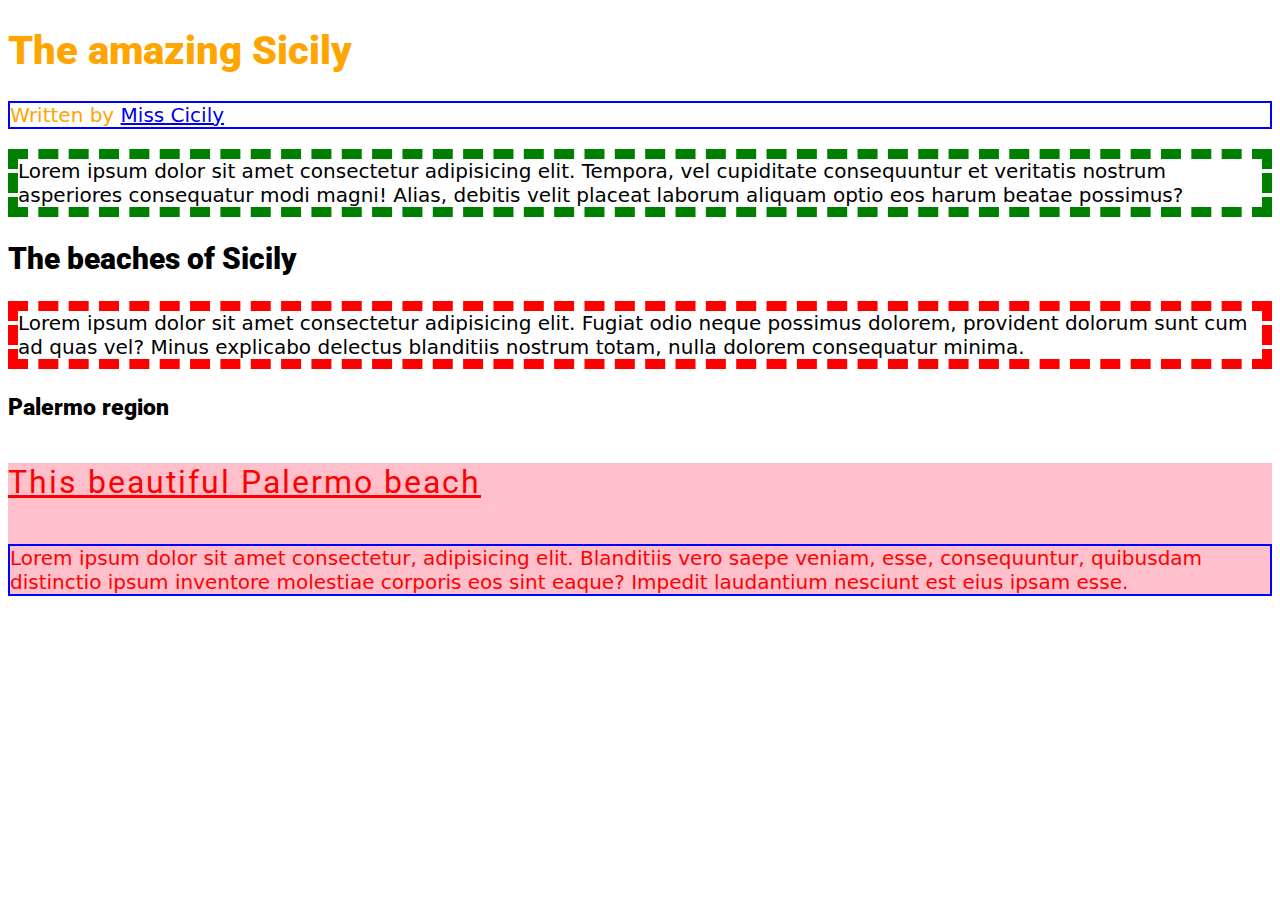
<file: 01_css/index.html>
<!DOCTYPE html>
<html lang="en">

<head>
  <meta charset="UTF-8">
  <meta name="viewport" content="width=device-width, initial-scale=1.0">
  <title>CSS embedding</title>
  <!-- Google code embed -->
  <link rel="preconnect" href="https://fonts.googleapis.com">
  <link rel="preconnect" href="https://fonts.gstatic.com" crossorigin>
  <link href="https://fonts.googleapis.com/css2?family=Roboto:wght@900&display=swap" rel="stylesheet">
  <!-- Link to an external style sheet -->
  <link rel="stylesheet" href="styles.css">
  <!-- Link to a print style sheet -->
  <link rel="stylesheet" href="print.css" media="print">
  <!-- Embedded style sheets -->
  <style>
    /* CSS RULE */
    article { 
      color: blue;
    }

  </style>
</head>

<body>

  <main>
    <header>
      <h1 class="title">The amazing Sicily</h1>
      <p class="title">Written by <a href="#"> Miss Cicily </a> </p>
      <p>Lorem ipsum dolor sit amet consectetur adipisicing elit. Tempora, vel cupiditate consequuntur et veritatis
        nostrum asperiores consequatur modi magni! Alias, debitis velit placeat laborum aliquam optio eos harum beatae
        possimus?
      </p> 
    </header>
    <section>
      <h2>The beaches of Sicily</h2>
      <p>Lorem ipsum dolor sit amet consectetur adipisicing elit. Fugiat odio neque possimus dolorem, provident dolorum
        sunt cum ad quas vel? Minus explicabo delectus blanditiis nostrum totam, nulla dolorem consequatur minima.
      </p>

      <h3>Palermo region</h3>
      <article style="color: red;"> 
        <h4>This beautiful Palermo beach</h4>
        <p>Lorem ipsum dolor sit amet consectetur, adipisicing elit. Blanditiis vero saepe veniam, esse, consequuntur,
          quibusdam distinctio ipsum inventore molestiae corporis eos sint eaque? Impedit laudantium nesciunt est eius ipsam
          esse.
        </p>
      </article>
    </section>



  </main>
</body>

</html>
</file>
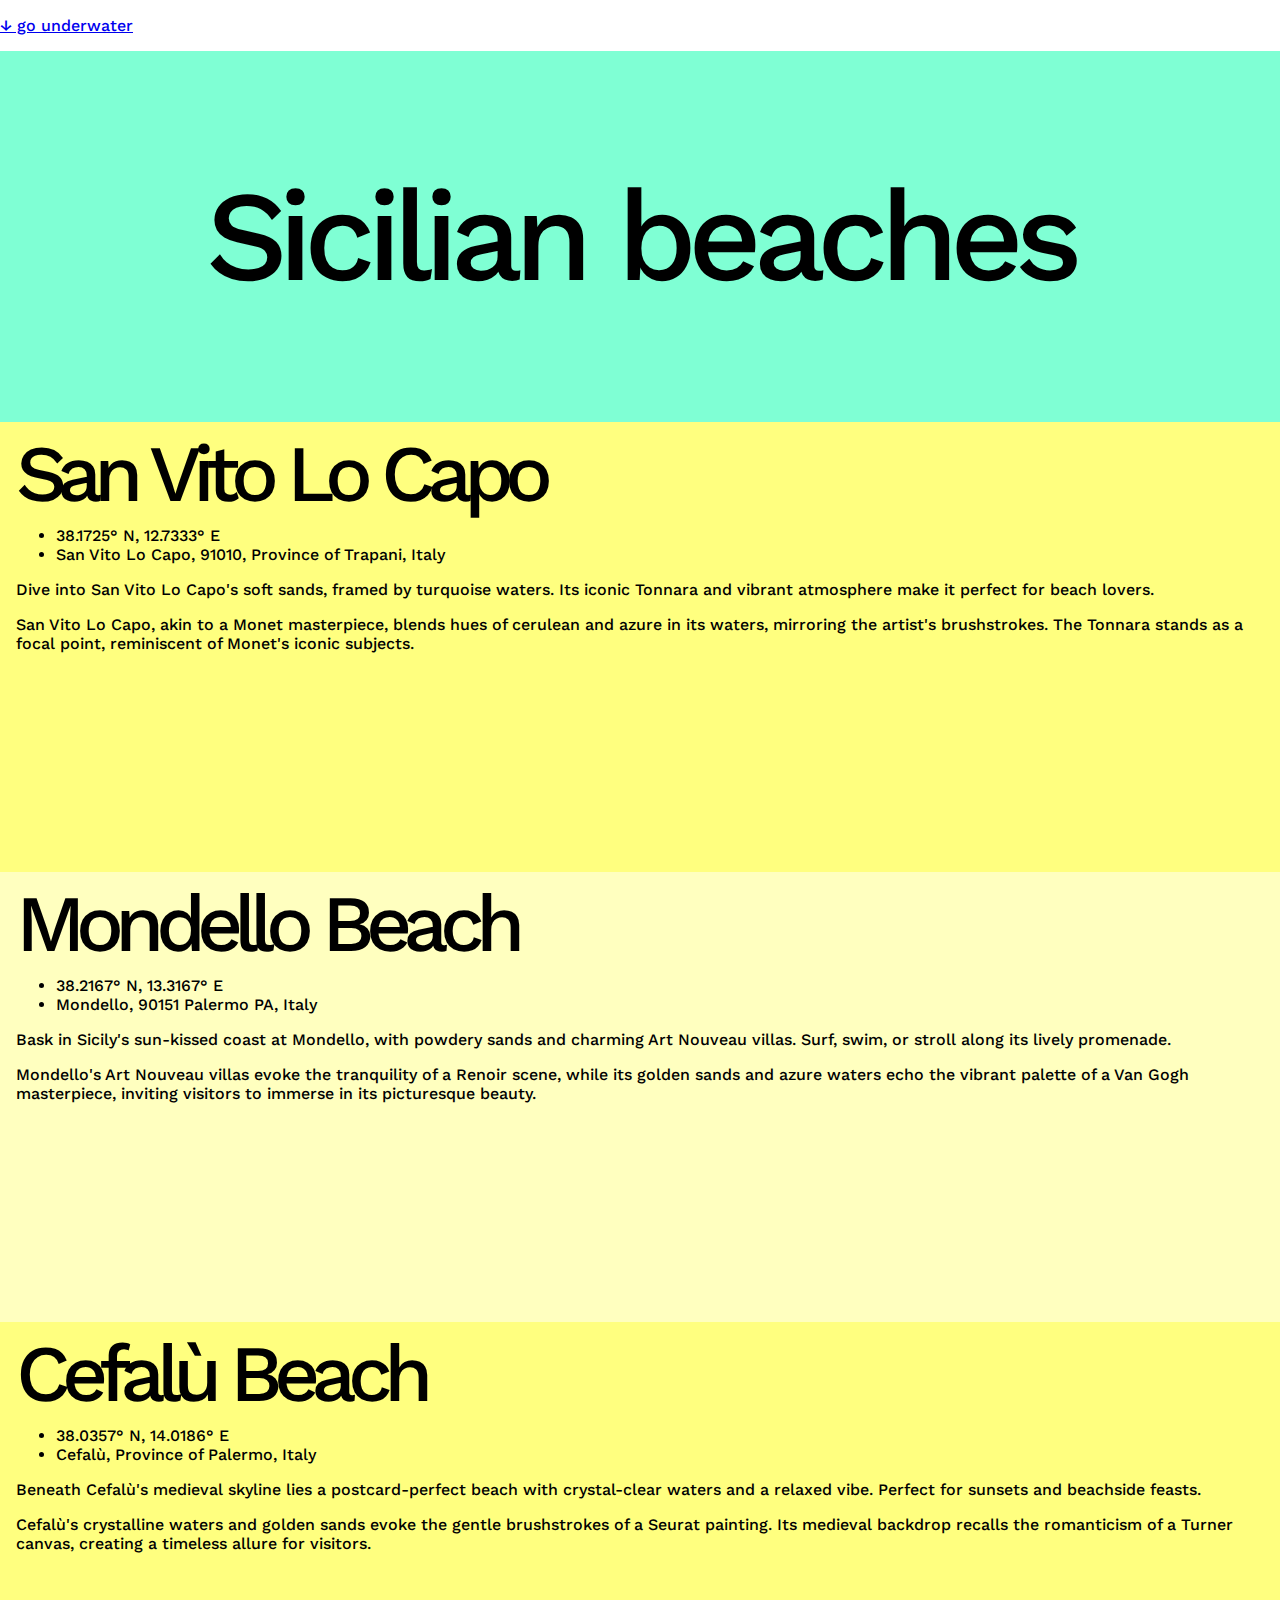
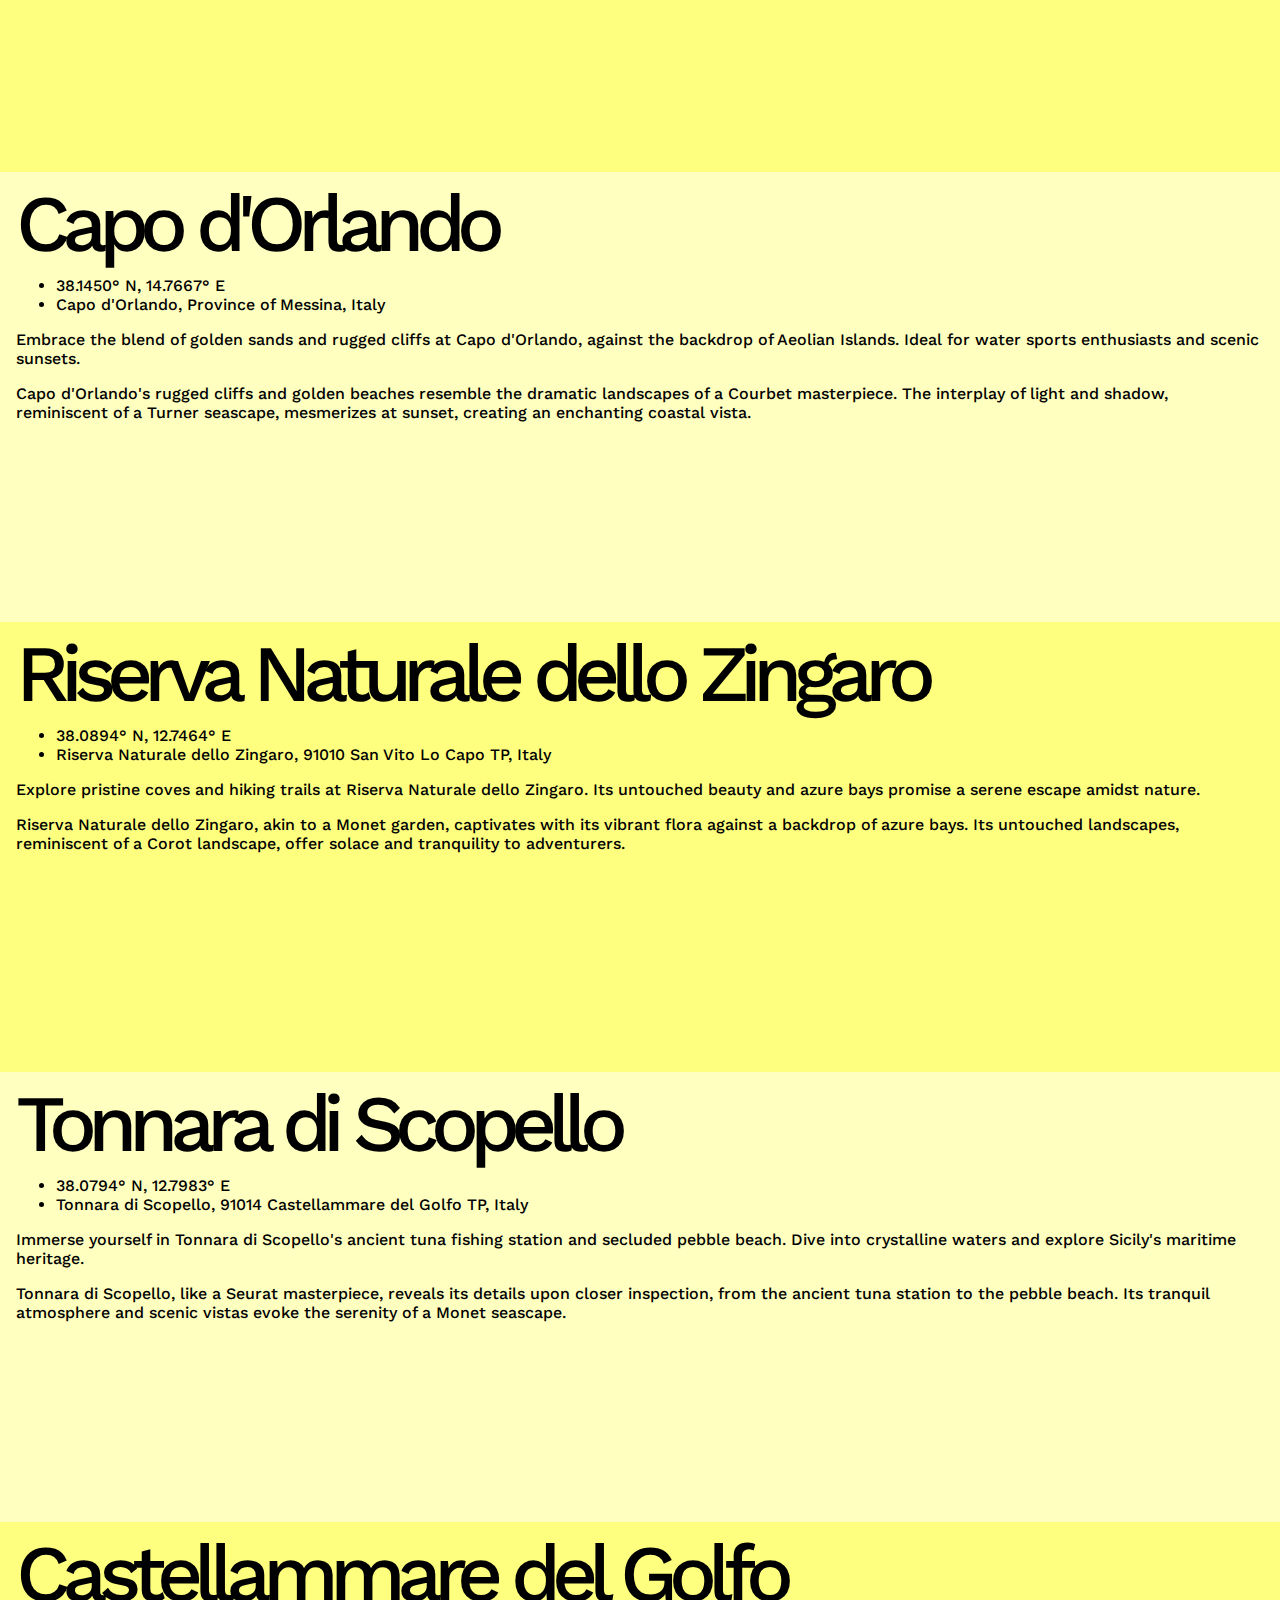
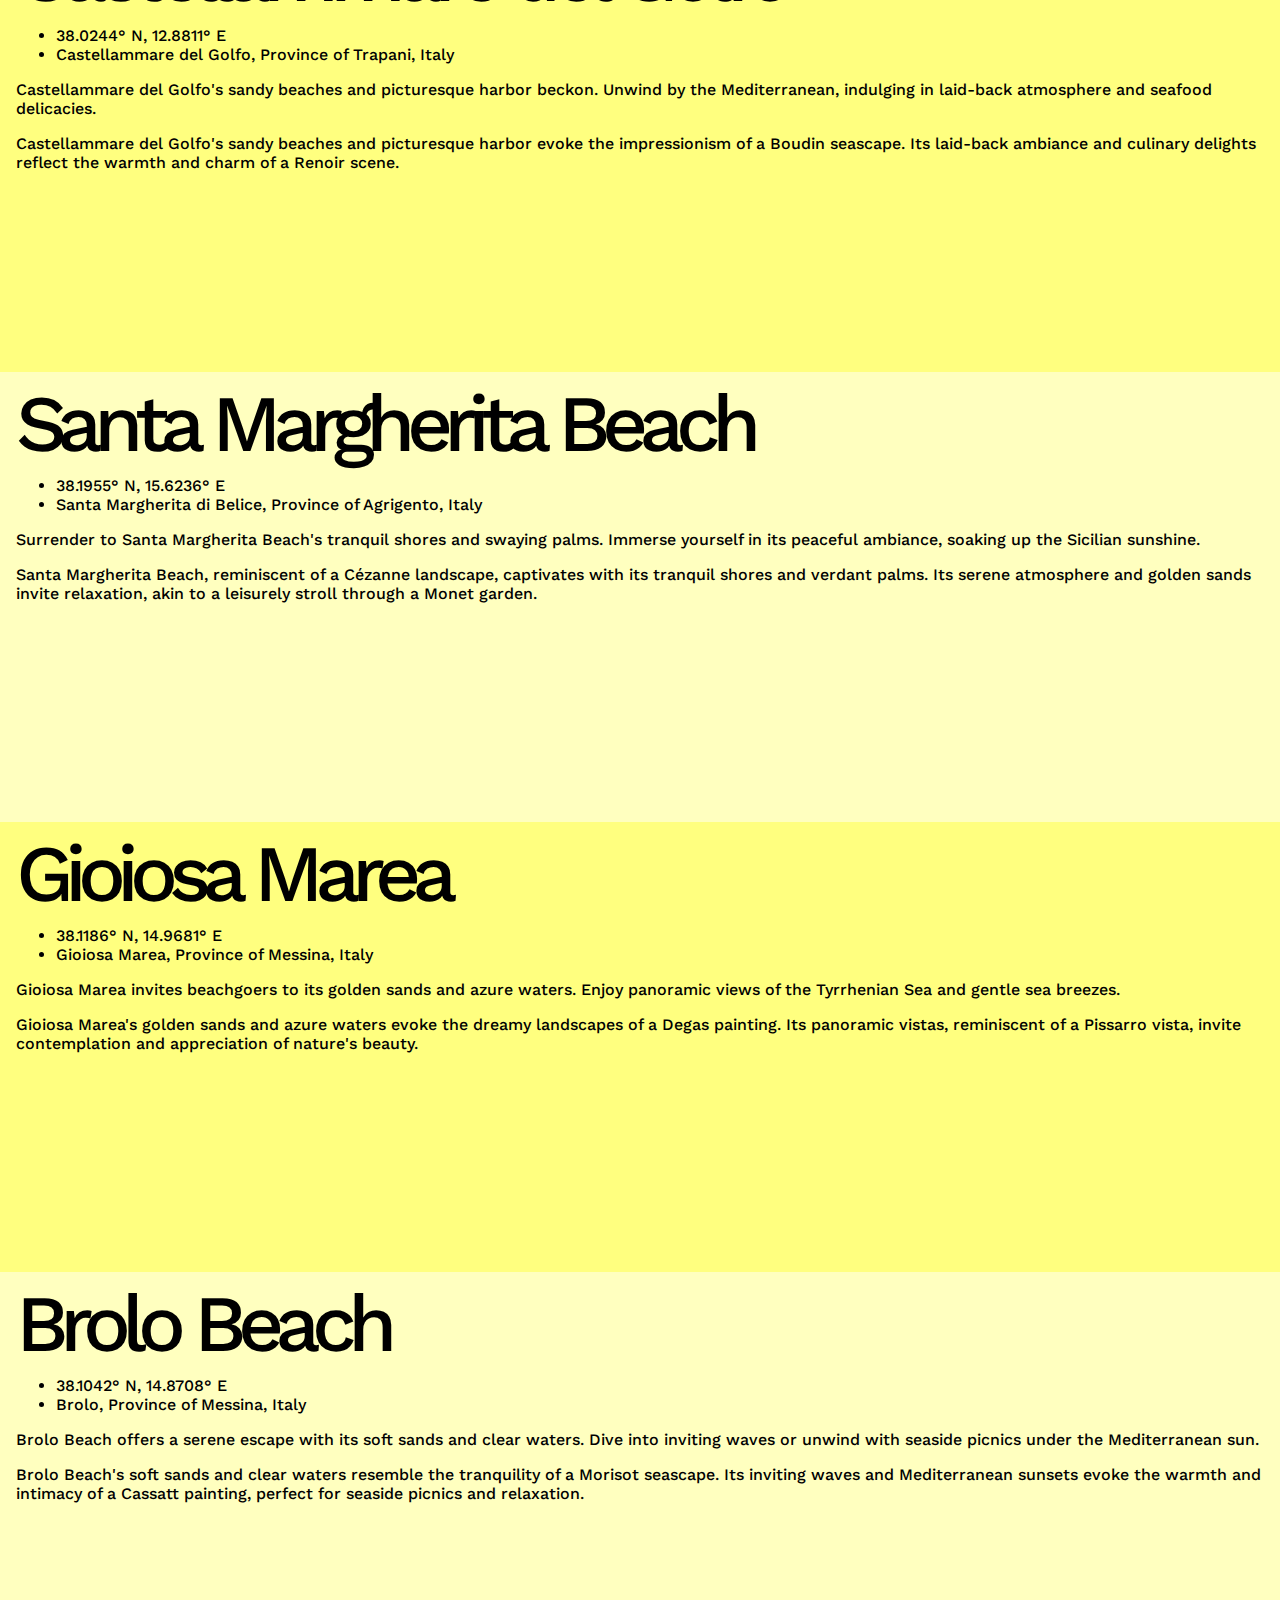
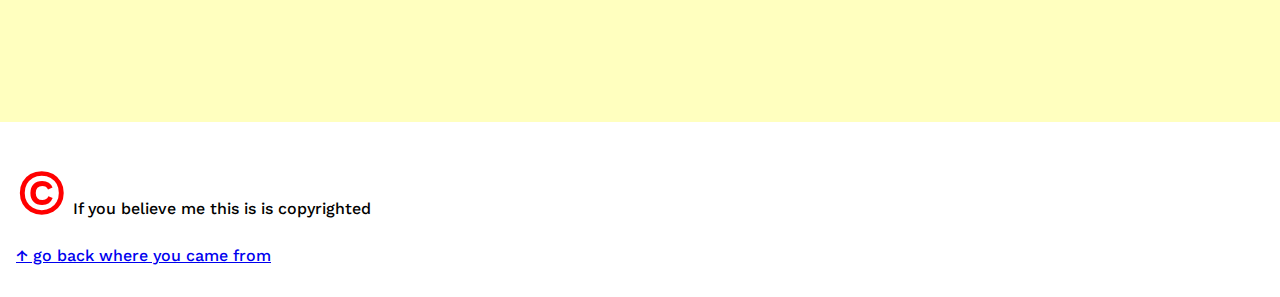
<file: 02_css/index.html>
<!DOCTYPE html>
<html lang="en">

<head>
  <meta charset="UTF-8">
  <meta name="viewport" content="width=device-width, initial-scale=1.0">
  <title>Sicilian beaches</title>
  <link rel="preconnect" href="https://fonts.googleapis.com">
  <link rel="preconnect" href="https://fonts.gstatic.com" crossorigin>
  <link href="https://fonts.googleapis.com/css2?family=Work+Sans:wght@500&display=swap" rel="stylesheet">
  <link rel="stylesheet" href="styles.css">
</head>

<body id="top">
  <p><a href="#bottom">&downarrow; go underwater </a></p>
  <h1>Sicilian beaches</h1>

  <main>
    <article>
      <h2>San Vito Lo Capo</h2>
      <ul>
        <li>38.1725° N, 12.7333° E
        </li>
        <li>San Vito Lo Capo, 91010, Province of Trapani, Italy
        </li>
      </ul>
      <p class="abstract">Dive into San Vito Lo Capo's soft sands, framed by turquoise waters. Its iconic Tonnara and
        vibrant atmosphere make it perfect for beach lovers.
      </p>
      <p>San Vito Lo Capo, akin to a Monet masterpiece, blends hues of cerulean and azure in its waters, mirroring the
        artist's brushstrokes. The Tonnara stands as a focal point, reminiscent of Monet's iconic subjects.</p>
    </article>
    <article>
      <h2>Mondello Beach</h2>
      <ul>
        <li>38.2167° N, 13.3167° E
        </li>
        <li>Mondello, 90151 Palermo PA, Italy
        </li>
      </ul>
      <p class="abstract">Bask in Sicily's sun-kissed coast at Mondello, with powdery sands and charming Art Nouveau
        villas. Surf, swim, or stroll along its lively promenade.
      </p>
      <p>Mondello's Art Nouveau villas evoke the tranquility of a Renoir scene, while its golden sands and azure waters
        echo the vibrant palette of a Van Gogh masterpiece, inviting visitors to immerse in its picturesque beauty.</p>
    </article>
    <article>
      <h2>Cefalù Beach</h2>
      <ul>
        <li>38.0357° N, 14.0186° E
        </li>
        <li>Cefalù, Province of Palermo, Italy
        </li>
      </ul>
      <p class="abstract">Beneath Cefalù's medieval skyline lies a postcard-perfect beach with crystal-clear waters and
        a
        relaxed vibe. Perfect for sunsets and beachside feasts.
      </p>
      <p>Cefalù's crystalline waters and golden sands evoke the gentle brushstrokes of a Seurat painting. Its medieval
        backdrop recalls the romanticism of a Turner canvas, creating a timeless allure for visitors.</p>
    </article>
    <article>
      <h2>Capo d'Orlando</h2>
      <ul>
        <li>38.1450° N, 14.7667° E
        </li>
        <li>Capo d'Orlando, Province of Messina, Italy
        </li>
      </ul>
      <p class="abstract">Embrace the blend of golden sands and rugged cliffs at Capo d'Orlando, against the backdrop of
        Aeolian Islands. Ideal for water sports enthusiasts and scenic sunsets.
      </p>
      <p>Capo d'Orlando's rugged cliffs and golden beaches resemble the dramatic landscapes of a Courbet masterpiece.
        The
        interplay of light and shadow, reminiscent of a Turner seascape, mesmerizes at sunset, creating an enchanting
        coastal vista.</p>
    </article>
    <article>
      <h2>Riserva Naturale dello Zingaro</h2>
      <ul>
        <li>38.0894° N, 12.7464° E
        </li>
        <li>Riserva Naturale dello Zingaro, 91010 San Vito Lo Capo TP, Italy
        </li>
      </ul>
      <p class="abstract">Explore pristine coves and hiking trails at Riserva Naturale dello Zingaro. Its untouched
        beauty
        and azure bays promise a serene escape amidst nature.
      </p>
      <p>Riserva Naturale dello Zingaro, akin to a Monet garden, captivates with its vibrant flora against a backdrop of
        azure bays. Its untouched landscapes, reminiscent of a Corot landscape, offer solace and tranquility to
        adventurers.</p>
    </article>
    <article>
      <h2>Tonnara di Scopello</h2>
      <ul>
        <li>38.0794° N, 12.7983° E
        </li>
        <li>Tonnara di Scopello, 91014 Castellammare del Golfo TP, Italy
        </li>
      </ul>
      <p class="abstract">Immerse yourself in Tonnara di Scopello's ancient tuna fishing station and secluded pebble
        beach. Dive into crystalline waters and explore Sicily's maritime heritage.
      </p>
      <p>Tonnara di Scopello, like a Seurat masterpiece, reveals its details upon closer inspection, from the ancient
        tuna
        station to the pebble beach. Its tranquil atmosphere and scenic vistas evoke the serenity of a Monet seascape.
      </p>
    </article>
    <article>
      <h2>Castellammare del Golfo</h2>
      <ul>
        <li>38.0244° N, 12.8811° E
        </li>
        <li>Castellammare del Golfo, Province of Trapani, Italy
        </li>
      </ul>
      <p class="abstract">Castellammare del Golfo's sandy beaches and picturesque harbor beckon. Unwind by the
        Mediterranean, indulging in laid-back atmosphere and seafood delicacies.
      </p>
      <p>Castellammare del Golfo's sandy beaches and picturesque harbor evoke the impressionism of a Boudin seascape.
        Its
        laid-back ambiance and culinary delights reflect the warmth and charm of a Renoir scene.</p>
    </article>
    <article>
      <h2>Santa Margherita Beach</h2>
      <ul>
        <li>38.1955° N, 15.6236° E
        </li>
        <li>Santa Margherita di Belice, Province of Agrigento, Italy
        </li>
      </ul>
      <p class="abstract">Surrender to Santa Margherita Beach's tranquil shores and swaying palms. Immerse yourself in
        its
        peaceful ambiance, soaking up the Sicilian sunshine.
      </p>
      <p>Santa Margherita Beach, reminiscent of a Cézanne landscape, captivates with its tranquil shores and verdant
        palms. Its serene atmosphere and golden sands invite relaxation, akin to a leisurely stroll through a Monet
        garden.</p>
    </article>
    <article>
      <h2>Gioiosa Marea</h2>
      <ul>
        <li>38.1186° N, 14.9681° E
        </li>
        <li>Gioiosa Marea, Province of Messina, Italy
        </li>
      </ul>
      <p class="abstract">Gioiosa Marea invites beachgoers to its golden sands and azure waters. Enjoy panoramic views
        of
        the Tyrrhenian Sea and gentle sea breezes.
      </p>
      <p>Gioiosa Marea's golden sands and azure waters evoke the dreamy landscapes of a Degas painting. Its panoramic
        vistas, reminiscent of a Pissarro vista, invite contemplation and appreciation of nature's beauty.</p>
    </article>
    <article>
      <h2>Brolo Beach</h2>
      <ul>
        <li>38.1042° N, 14.8708° E
        </li>
        <li>Brolo, Province of Messina, Italy
        </li>
      </ul>
      <p class="abstract">Brolo Beach offers a serene escape with its soft sands and clear waters. Dive into inviting
        waves or unwind with seaside picnics under the Mediterranean sun.
      </p>
      <p>Brolo Beach's soft sands and clear waters resemble the tranquility of a Morisot seascape. Its inviting waves
        and
        Mediterranean sunsets evoke the warmth and intimacy of a Cassatt painting, perfect for seaside picnics and
        relaxation.</p>
    </article>
  </main>
  <footer id="bottom">
    <p><span class="symbol">&copy;</span> If you believe me this is is copyrighted</p>
    <p><a href="#top">&uparrow; go back where you came from </a></p>
     
  </footer>

</body>

</html>
</file>
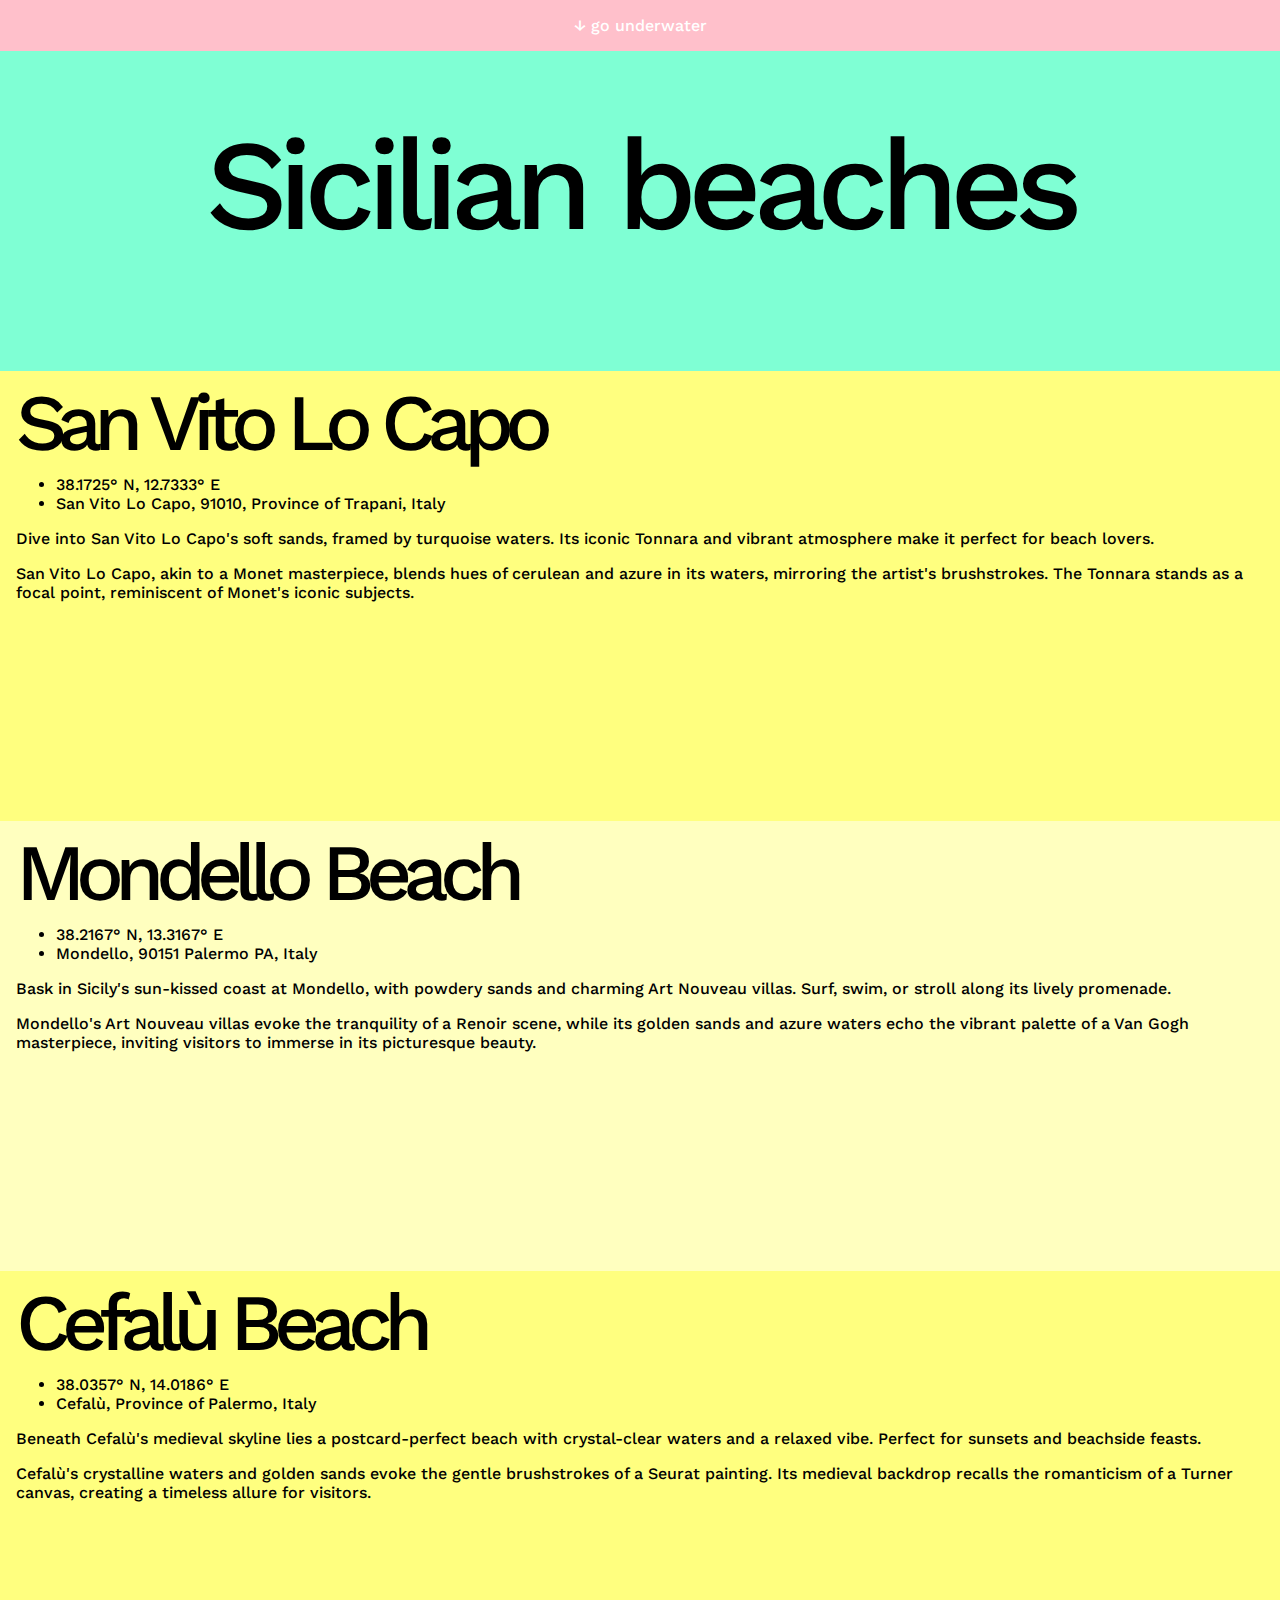
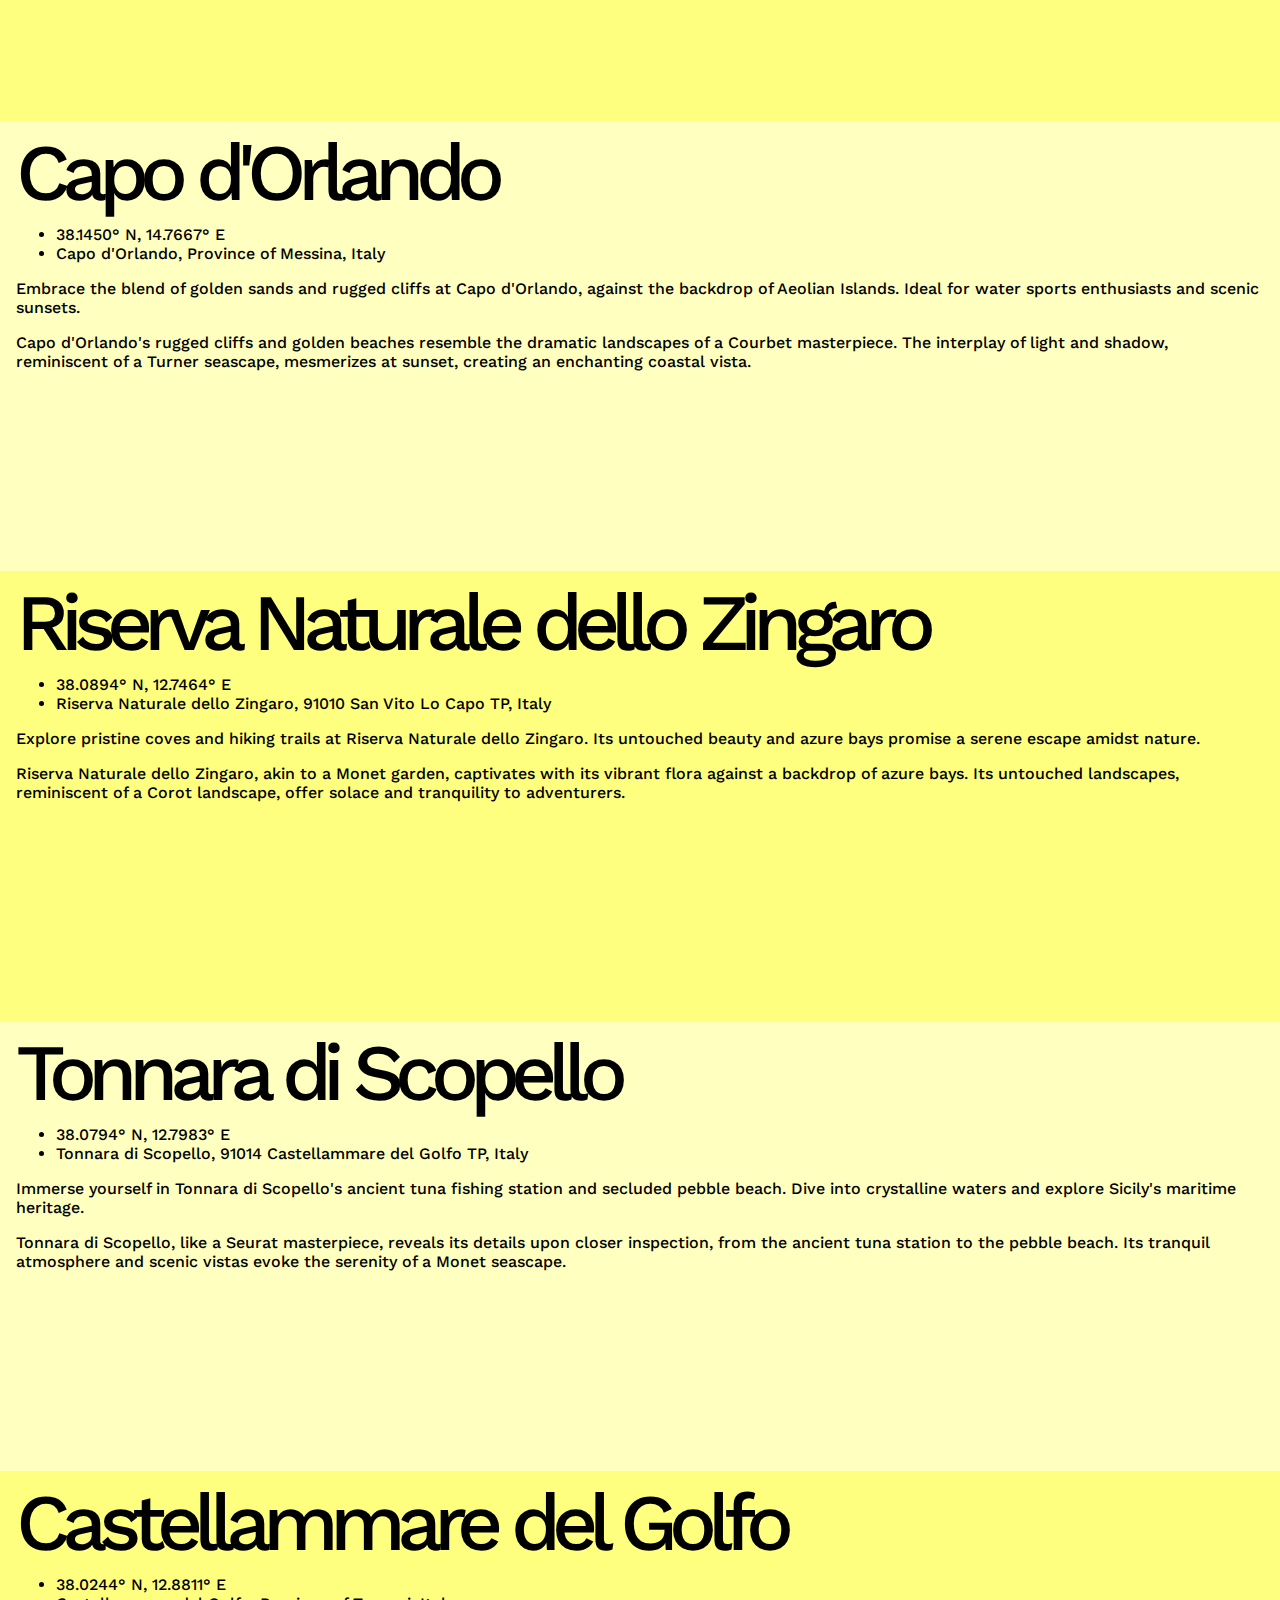
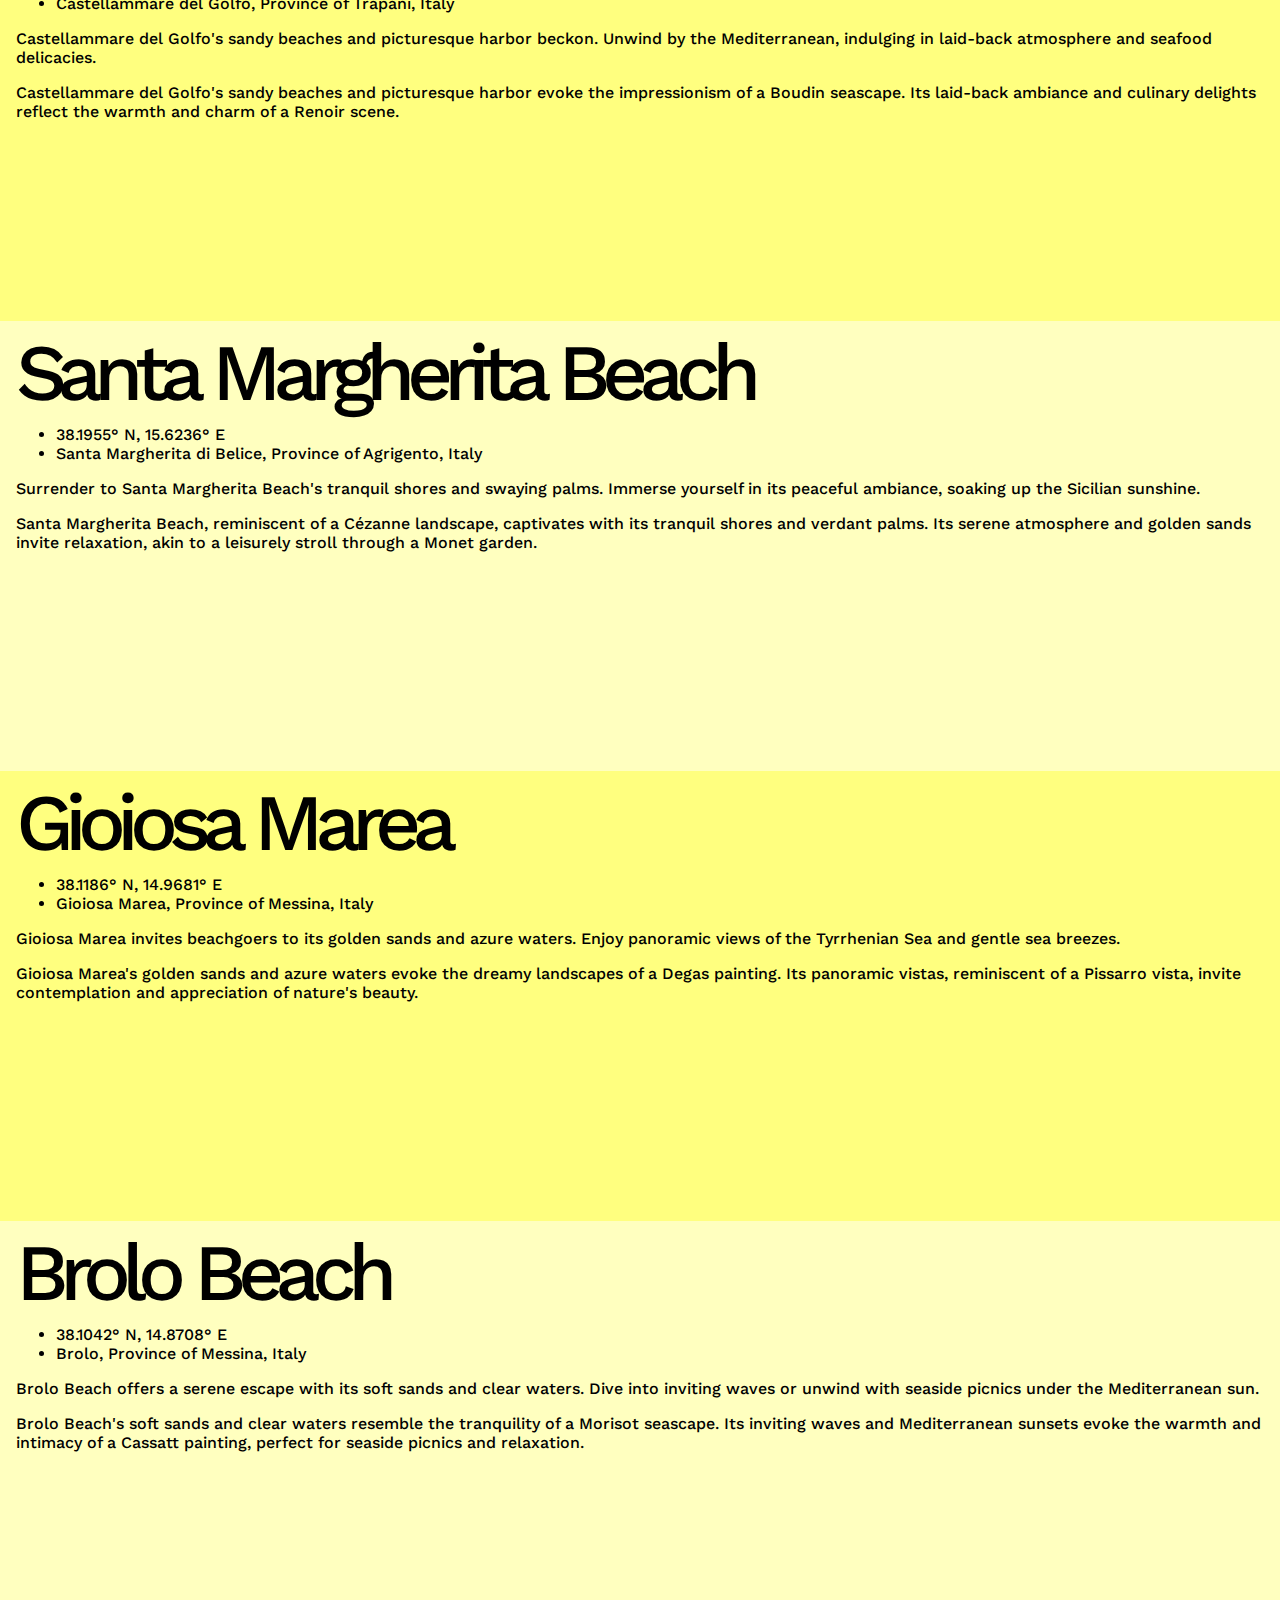
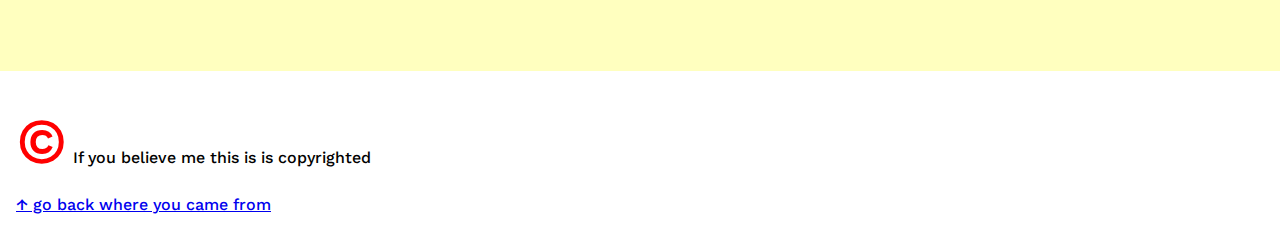
<file: 03_css-positioning/index.html>
<!DOCTYPE html>
<html lang="en">

<head>
  <meta charset="UTF-8">
  <meta name="viewport" content="width=device-width, initial-scale=1.0">
  <title>Sicilian beaches</title>
  <link rel="preconnect" href="https://fonts.googleapis.com">
  <link rel="preconnect" href="https://fonts.gstatic.com" crossorigin>
  <link href="https://fonts.googleapis.com/css2?family=Work+Sans:wght@500&display=swap" rel="stylesheet">
  <link rel="stylesheet" href="styles.css">
</head>

<body id="top">
  <p class="top-bar">
    <a class="top-bar-link" href="#bottom">&downarrow; go underwater </a>
  </p>
  <h1>Sicilian beaches</h1>

  <main>
    <article>
      <h2>San Vito Lo Capo</h2>
      <ul>
        <li>38.1725° N, 12.7333° E
        </li>
        <li>San Vito Lo Capo, 91010, Province of Trapani, Italy
        </li>
      </ul>
      <p class="abstract">Dive into San Vito Lo Capo's soft sands, framed by turquoise waters. Its iconic Tonnara and
        vibrant atmosphere make it perfect for beach lovers.
      </p>
      <p>San Vito Lo Capo, akin to a Monet masterpiece, blends hues of cerulean and azure in its waters, mirroring the
        artist's brushstrokes. The Tonnara stands as a focal point, reminiscent of Monet's iconic subjects.</p>
    </article>
    <article>
      <h2>Mondello Beach</h2>
      <ul>
        <li>38.2167° N, 13.3167° E
        </li>
        <li>Mondello, 90151 Palermo PA, Italy
        </li>
      </ul>
      <p class="abstract">Bask in Sicily's sun-kissed coast at Mondello, with powdery sands and charming Art Nouveau
        villas. Surf, swim, or stroll along its lively promenade.
      </p>
      <p>Mondello's Art Nouveau villas evoke the tranquility of a Renoir scene, while its golden sands and azure waters
        echo the vibrant palette of a Van Gogh masterpiece, inviting visitors to immerse in its picturesque beauty.</p>
    </article>
    <article>
      <h2>Cefalù Beach</h2>
      <ul>
        <li>38.0357° N, 14.0186° E
        </li>
        <li>Cefalù, Province of Palermo, Italy
        </li>
      </ul>
      <p class="abstract">Beneath Cefalù's medieval skyline lies a postcard-perfect beach with crystal-clear waters and
        a
        relaxed vibe. Perfect for sunsets and beachside feasts.
      </p>
      <p>Cefalù's crystalline waters and golden sands evoke the gentle brushstrokes of a Seurat painting. Its medieval
        backdrop recalls the romanticism of a Turner canvas, creating a timeless allure for visitors.</p>
    </article>
    <article>
      <h2>Capo d'Orlando</h2>
      <ul>
        <li>38.1450° N, 14.7667° E
        </li>
        <li>Capo d'Orlando, Province of Messina, Italy
        </li>
      </ul>
      <p class="abstract">Embrace the blend of golden sands and rugged cliffs at Capo d'Orlando, against the backdrop of
        Aeolian Islands. Ideal for water sports enthusiasts and scenic sunsets.
      </p>
      <p>Capo d'Orlando's rugged cliffs and golden beaches resemble the dramatic landscapes of a Courbet masterpiece.
        The
        interplay of light and shadow, reminiscent of a Turner seascape, mesmerizes at sunset, creating an enchanting
        coastal vista.</p>
    </article>
    <article>
      <h2>Riserva Naturale dello Zingaro</h2>
      <ul>
        <li>38.0894° N, 12.7464° E
        </li>
        <li>Riserva Naturale dello Zingaro, 91010 San Vito Lo Capo TP, Italy
        </li>
      </ul>
      <p class="abstract">Explore pristine coves and hiking trails at Riserva Naturale dello Zingaro. Its untouched
        beauty
        and azure bays promise a serene escape amidst nature.
      </p>
      <p>Riserva Naturale dello Zingaro, akin to a Monet garden, captivates with its vibrant flora against a backdrop of
        azure bays. Its untouched landscapes, reminiscent of a Corot landscape, offer solace and tranquility to
        adventurers.</p>
    </article>
    <article>
      <h2>Tonnara di Scopello</h2>
      <ul>
        <li>38.0794° N, 12.7983° E
        </li>
        <li>Tonnara di Scopello, 91014 Castellammare del Golfo TP, Italy
        </li>
      </ul>
      <p class="abstract">Immerse yourself in Tonnara di Scopello's ancient tuna fishing station and secluded pebble
        beach. Dive into crystalline waters and explore Sicily's maritime heritage.
      </p>
      <p>Tonnara di Scopello, like a Seurat masterpiece, reveals its details upon closer inspection, from the ancient
        tuna
        station to the pebble beach. Its tranquil atmosphere and scenic vistas evoke the serenity of a Monet seascape.
      </p>
    </article>
    <article>
      <h2>Castellammare del Golfo</h2>
      <ul>
        <li>38.0244° N, 12.8811° E
        </li>
        <li>Castellammare del Golfo, Province of Trapani, Italy
        </li>
      </ul>
      <p class="abstract">Castellammare del Golfo's sandy beaches and picturesque harbor beckon. Unwind by the
        Mediterranean, indulging in laid-back atmosphere and seafood delicacies.
      </p>
      <p>Castellammare del Golfo's sandy beaches and picturesque harbor evoke the impressionism of a Boudin seascape.
        Its
        laid-back ambiance and culinary delights reflect the warmth and charm of a Renoir scene.</p>
    </article>
    <article>
      <h2>Santa Margherita Beach</h2>
      <ul>
        <li>38.1955° N, 15.6236° E
        </li>
        <li>Santa Margherita di Belice, Province of Agrigento, Italy
        </li>
      </ul>
      <p class="abstract">Surrender to Santa Margherita Beach's tranquil shores and swaying palms. Immerse yourself in
        its
        peaceful ambiance, soaking up the Sicilian sunshine.
      </p>
      <p>Santa Margherita Beach, reminiscent of a Cézanne landscape, captivates with its tranquil shores and verdant
        palms. Its serene atmosphere and golden sands invite relaxation, akin to a leisurely stroll through a Monet
        garden.</p>
    </article>
    <article>
      <h2>Gioiosa Marea</h2>
      <ul>
        <li>38.1186° N, 14.9681° E
        </li>
        <li>Gioiosa Marea, Province of Messina, Italy
        </li>
      </ul>
      <p class="abstract">Gioiosa Marea invites beachgoers to its golden sands and azure waters. Enjoy panoramic views
        of
        the Tyrrhenian Sea and gentle sea breezes.
      </p>
      <p>Gioiosa Marea's golden sands and azure waters evoke the dreamy landscapes of a Degas painting. Its panoramic
        vistas, reminiscent of a Pissarro vista, invite contemplation and appreciation of nature's beauty.</p>
    </article>
    <article>
      <h2>Brolo Beach</h2>
      <ul>
        <li>38.1042° N, 14.8708° E
        </li>
        <li>Brolo, Province of Messina, Italy
        </li>
      </ul>
      <p class="abstract">Brolo Beach offers a serene escape with its soft sands and clear waters. Dive into inviting
        waves or unwind with seaside picnics under the Mediterranean sun.
      </p>
      <p>Brolo Beach's soft sands and clear waters resemble the tranquility of a Morisot seascape. Its inviting waves
        and
        Mediterranean sunsets evoke the warmth and intimacy of a Cassatt painting, perfect for seaside picnics and
        relaxation.</p>
    </article>
  </main>
  <footer id="bottom">
    <p><span class="symbol">&copy;</span> If you believe me this is is copyrighted</p>
    <p><a href="#top">&uparrow; go back where you came from </a></p>
     
  </footer>

</body>

</html>
</file>
<file: 01_css/styles.css>
/* 
  first css: this was made with love in SPD 
*/

/* 
  CSS RULE 
  selector {
   property: value;
  } 
*/

html {
  /* defining the root font size */
    font-size: 20px;
    font-family: system-ui, -apple-system, BlinkMacSystemFont, 'Segoe UI', Roboto, Oxygen, Ubuntu, Cantarell, 'Open Sans', 'Helvetica Neue', sans-serif;
}

article { 
  color: purple;
  background-color: pink;
}

/* group selectors (separated by comma) */
h1, h2, h3, h4, h5, h6 {
  font-family: Roboto;
  font-weight: 900;
}

h4 { 
  font-size: 32px;
  font-family: Roboto;
  font-weight: 400;
  font-style: normal;
  text-align: left;
  text-decoration: underline;
  letter-spacing: 2px;

}

p {
  line-height: 1.2;
}

/* selector targeting decendants (separated by space) */
main p {
  border: 2px solid blue;
}

/* selector targeting direct decendants (separated by arrow) */
section > p {
  border: 10px dashed red;
}
/* selector targeting the next sibling (separated by plus) */
p + p {
  border: 10px dashed green;
}
/* class name selector (starts with full stop) */
.title {
  color: orange;
}
</file>
<file: 01_css/print.css>
/* universal selector (selects all elements) */

* {
  border: none ;
}

html {
  font-size: 11px;
}

p + p {
  border-color: yellow;
}
</file>
<file: 02_css/styles.css>
/* universal selector */

* {
  /* box-sizing: content-box; is the default value*/
  box-sizing: border-box; /* this way the calculations are easier and it's gonna be written as the first thing in every css */
}

/* reset the body's margins */

html {
  scroll-behavior: smooth;
}

body {
  margin: 0;
  
  font-family: "Work Sans", sans-serif;
  font-optical-sizing: auto;
  font-weight: 500;
  font-style: normal;
}

h1 {
  margin:0;
  padding: 1em;

  background-color: aquamarine;

  font-size: 8em;
  font-weight: 500;
  letter-spacing: -9px;
  line-height: .9;
  text-align: center;
  
}

h2 {
  margin: 0;

  font-size: 5em;
  font-weight: 500;
  letter-spacing: -9px;
  line-height: .9;
}

article {
  padding: 1em;
  min-height: 50vh;
  /* viewport units */
  /* 100vw = viewport width*/
  /* 100vh = viewport height*/
  background-color: rgba(255, 255, 0, 0.25);
}

article:nth-child(odd) {
  background-color: rgba(255, 255, 0, 0.50);
}

footer {
  padding: 1em;
}

.symbol {
  color: red;
  font-size: 4rem;
}
</file>
<file: 03_css-positioning/styles.css>
/* universal selector */

* {
  /* box-sizing: content-box; is the default value*/
  box-sizing: border-box; /* this way the calculations are easier and it's gonna be written as the first thing in every css */
}

/* reset the body's margins */

html {
  scroll-behavior: smooth;
}

body {
  margin: 0;
  
  font-family: "Work Sans", sans-serif;
  font-optical-sizing: auto;
  font-weight: 500;
  font-style: normal;
}

h1 {
  margin:0;
  padding: 1em;

  background-color: aquamarine;

  font-size: 8em;
  font-weight: 500;
  letter-spacing: -9px;
  line-height: .9;
  text-align: center;

  transition: background-color 100ms ease;
  
}

h1:hover {
background-color: aliceblue;

}

h2 {
  margin: 0;

  font-size: 5em;
  font-weight: 500;
  letter-spacing: -9px;
  line-height: .9;
}

article {
  padding: 1em;
  min-height: 50vh;
  /* viewport units */
  /* 100vw = viewport width*/
  /* 100vh = viewport height*/
  background-color: rgba(255, 255, 0, 0.25);
}

article:nth-child(odd) {
  background-color: rgba(255, 255, 0, 0.50);
}

footer {
  padding: 1em;
}

.symbol {
  color: red;
  font-size: 4rem;
}

/* POSITIONING */

.top-bar {
  /* overwriting the default user agent stylesheet margin */
  margin: 0;

  text-align: center;
  background-color: hotpink;

  /* positioning */
  position: fixed;
    /* anchor to the left and right viewport border */
  left: 0;
  right: 0;
  /* force the width to the whole screen width */
  width: 100%;
}

.top-bar-link {
  /*to be able to make the clickable link*/
 width: 100%;
 display: block; 
 padding: 1em 0;

 color: white;
 text-decoration:none;
}


.top-bar-link:hover {
  background-color: pink;
}
</file>
